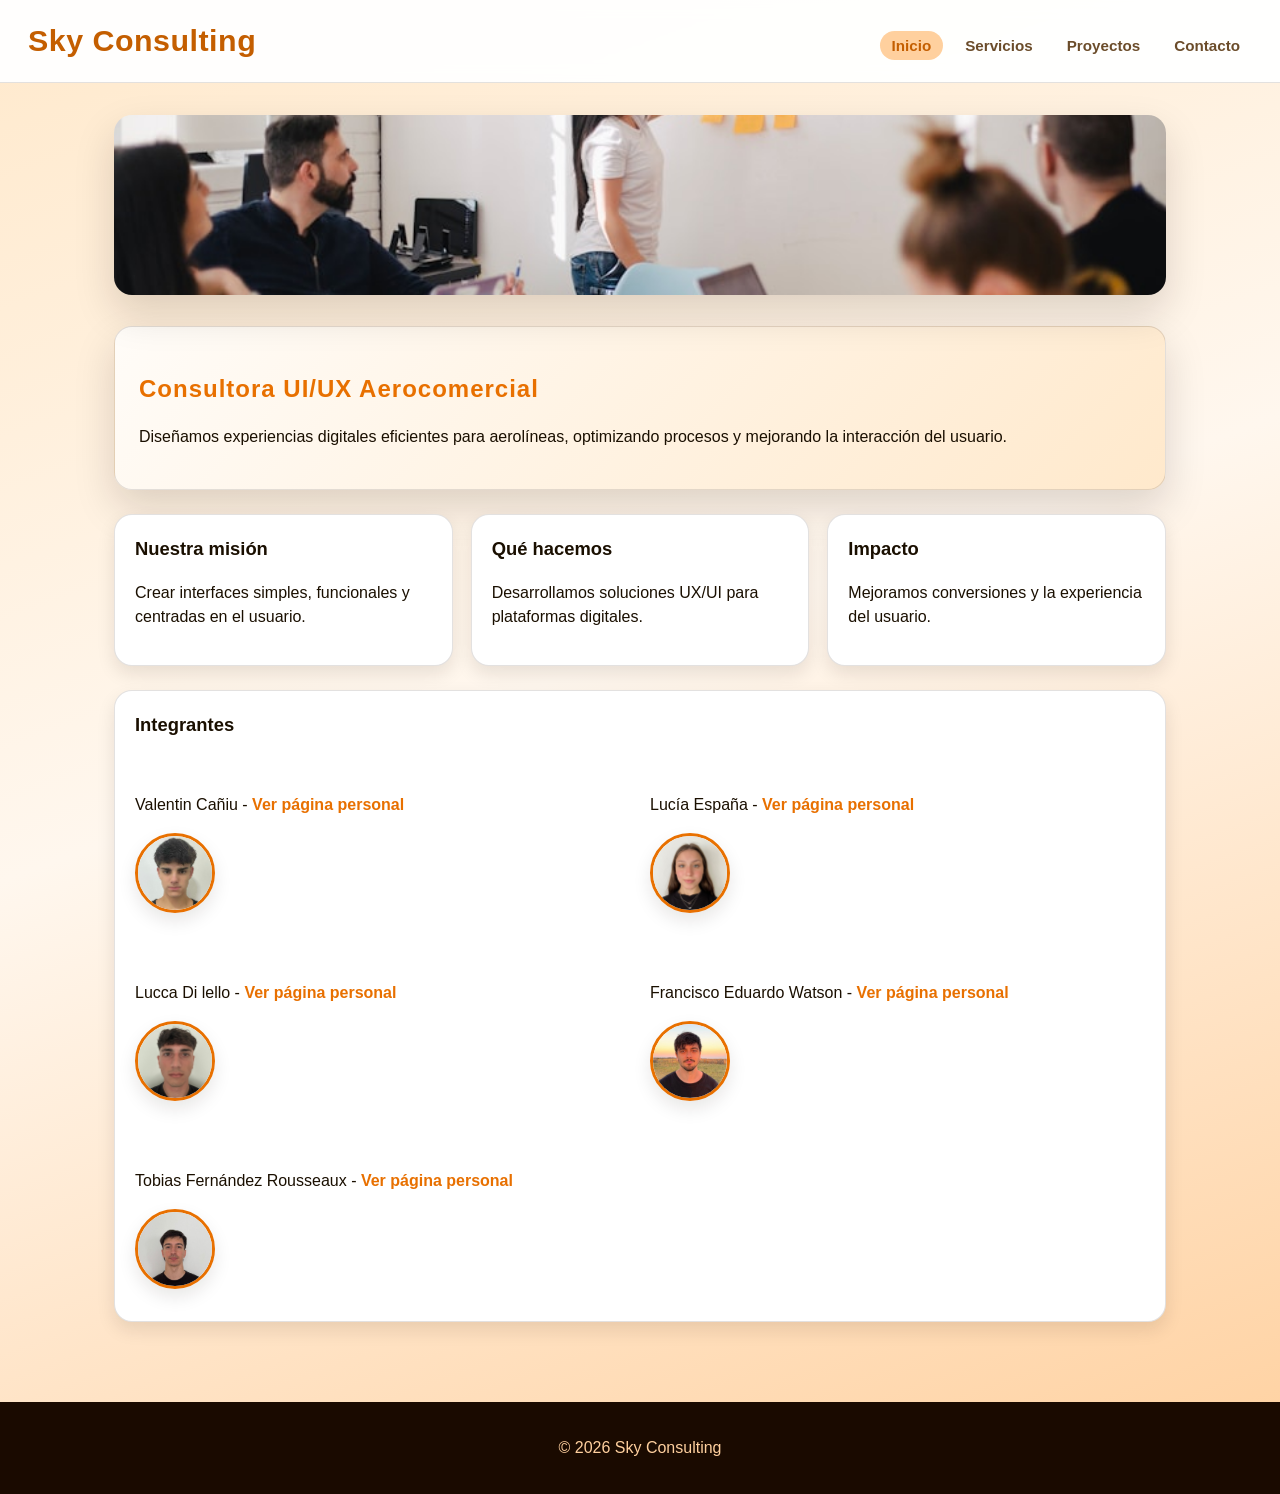
<file: index.html>
<!DOCTYPE html>
<html lang="es">
<head>
    <meta charset="UTF-8">
    <meta name="viewport" content="width=device-width, initial-scale=1.0">
    <title>Sky Consulting</title>
    <link rel="stylesheet" href="estilos/css1.css">
</head>

<body>

<header>

    <h1>Sky Consulting</h1>

    <nav>
        <ul>
            <li><span class="active" aria-current="page">Inicio</span></li>
            <li><a href="servicios.html">Servicios</a></li>
            <li><a href="proyectos.html">Proyectos</a></li>
            <li><a href="contacto.html">Contacto</a></li>
        </ul>
    </nav>

</header>

<main>

    <img src="imagenes/equipo.jpg" alt="Equipo de trabajo" class="main-img">

    <div class="hero">
        <h2>Consultora UI/UX Aerocomercial</h2>
        <p>Diseñamos experiencias digitales eficientes para aerolíneas, optimizando procesos y mejorando la interacción del usuario.</p>
    </div>

    <section class="cards-grid">

        <div class="card">
            <h3>Nuestra misión</h3>
            <p>Crear interfaces simples, funcionales y centradas en el usuario.</p>
        </div>

        <div class="card">
            <h3>Qué hacemos</h3>
            <p>Desarrollamos soluciones UX/UI para plataformas digitales.</p>
        </div>

        <div class="card">
            <h3>Impacto</h3>
            <p>Mejoramos conversiones y la experiencia del usuario.</p>
        </div>

    </section>

    <section class="card integrantes">

        <h3>Integrantes</h3>

        <div class="integrantes-grid">

            <div class="integrante">
                <p>Valentin Cañiu -
                <a href="https://valentincaniu.github.io/Proyecto1/" target="_blank">
                    Ver página personal
                </a></p>

                <img src="imagenes/valentin.jpg" alt="Valentin Cañiu">
            </div>

            <div class="integrante">
                <p>Lucía España -
                <a href="https://luespana.github.io/desarrollo-web/" target="_blank">
                    Ver página personal
                </a></p>

                <img src="imagenes/lucia.jpg" alt="Lucía España">
            </div>

            <div class="integrante">
                <p>Lucca Di lello -
                <a href="https://luccadilello.github.io/Proyecto1/" target="_blank">
                    Ver página personal
                </a></p>

                <img src="imagenes/lucca.jpg" alt="Lucca Di lello">
            </div>

            <div class="integrante">
                <p>Francisco Eduardo Watson -
                <a href="https://franciscowatson.github.io/proyecto1jueves/" target="_blank">
                    Ver página personal
                </a></p>

                <img src="imagenes/francisco.jpg" alt="Francisco Watson">
            </div>

            <div class="integrante">
                <p>Tobias Fernández Rousseaux -
                <a href="https://tobiasfrousseaux.github.io/pagina-personal/" target="_blank">
                    Ver página personal
                </a></p>

                <img src="imagenes/tobias.jpg" alt="Tobias Fernández Rousseaux">
            </div>

        </div>

    </section>

</main>

<footer>
    <p>© 2026 Sky Consulting</p>
</footer>

</body>
</html>
</file>
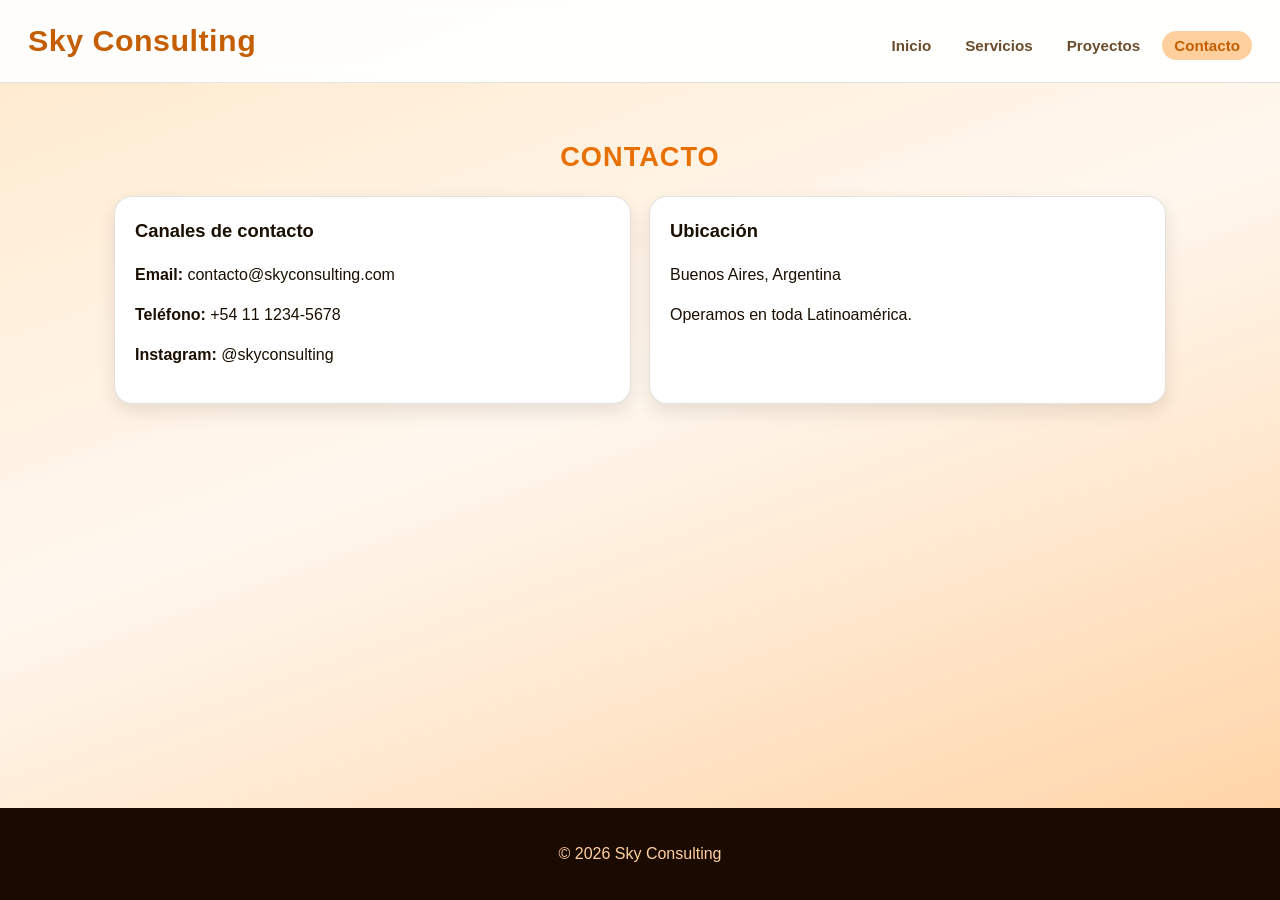
<file: contacto.html>
<!DOCTYPE html>
<html lang="es">
<head>
    <meta charset="UTF-8">
    <meta name="viewport" content="width=device-width, initial-scale=1.0">
    <title>Contacto</title>
    <link rel="stylesheet" href="estilos/css1.css">
</head>

<body>
<header>
    <h1>Sky Consulting</h1>
    <nav>
        <ul>
            <li><a href="index.html">Inicio</a></li>
            <li><a href="servicios.html">Servicios</a></li>
            <li><a href="proyectos.html">Proyectos</a></li>
            <li><span class="active" aria-current="page">Contacto</span></li>
        </ul>
    </nav>
</header>

<main>
    <h2>Contacto</h2>

    <section class="cards-grid">

        <section class="card">
            <h3>Canales de contacto</h3>
            <p><strong>Email:</strong> contacto@skyconsulting.com</p>
            <p><strong>Teléfono:</strong> +54 11 1234-5678</p>
            <p><strong>Instagram:</strong> @skyconsulting</p>
        </section>

        <section class="card">
            <h3>Ubicación</h3>
            <p>Buenos Aires, Argentina</p>
            <p>Operamos en toda Latinoamérica.</p>
        </section>

    </section>
</main>

<footer>
    <p>© 2026 Sky Consulting</p>
</footer>

</body>
</html>
</file>
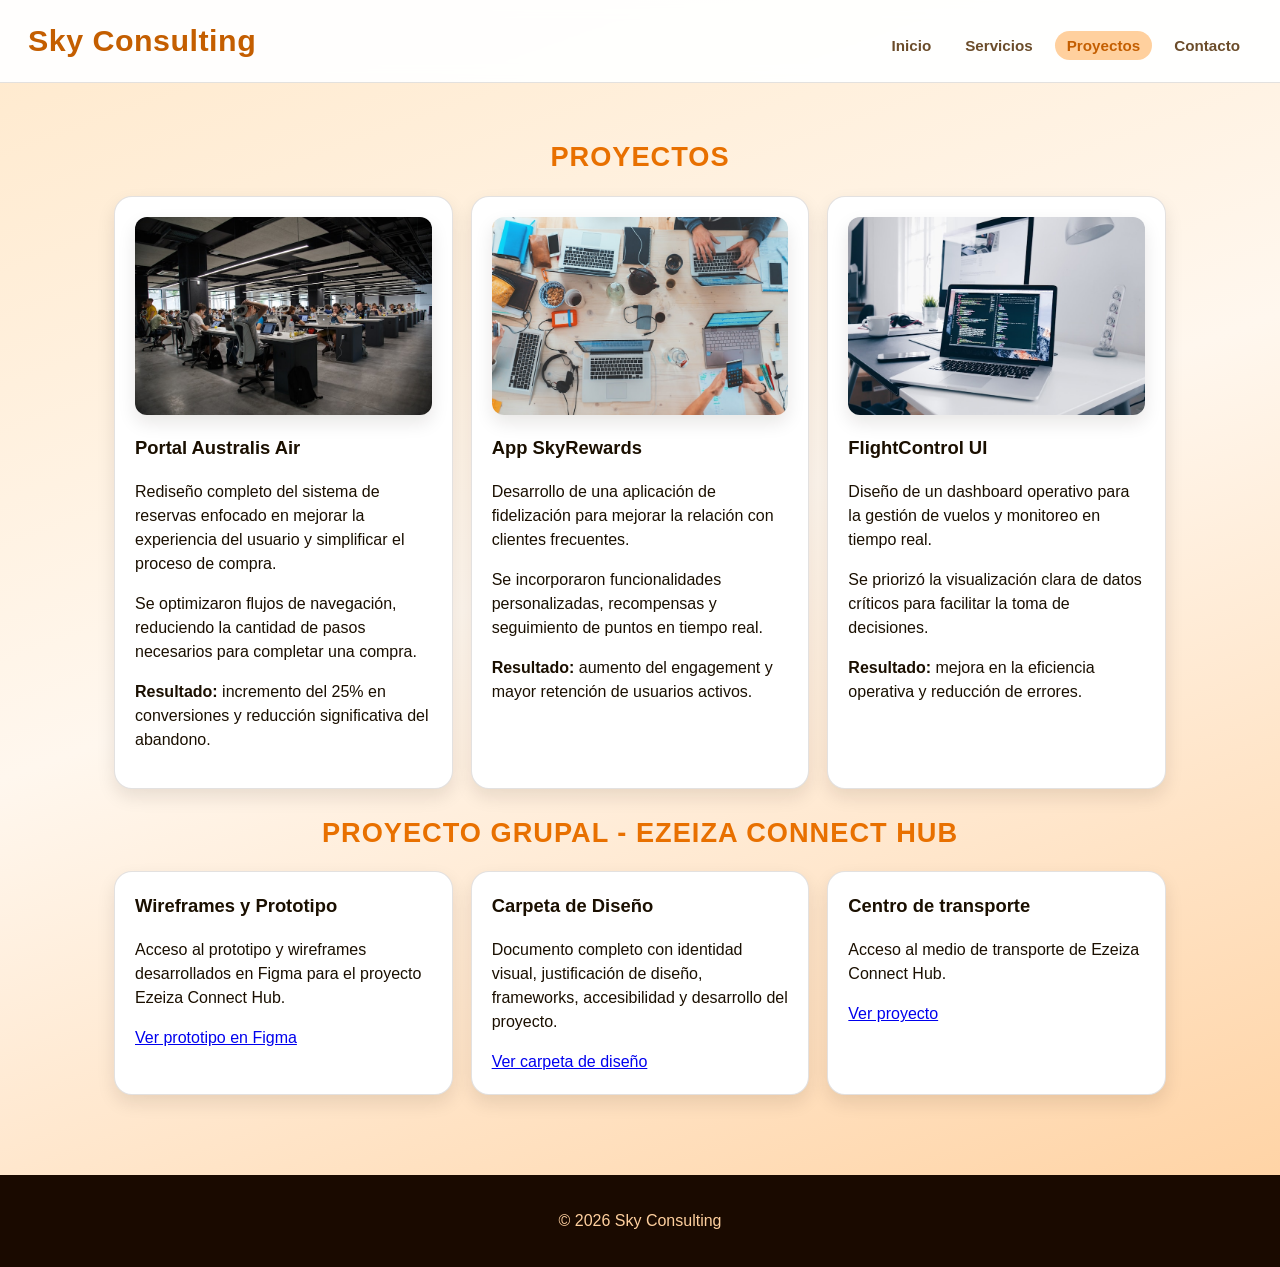
<file: proyectos.html>
<!DOCTYPE html>
<html lang="es">
<head>
    <meta charset="UTF-8">
    <meta name="viewport" content="width=device-width, initial-scale=1.0">
    <title>Proyectos | Sky Consulting</title>
    <link rel="stylesheet" href="estilos/css1.css">
</head>

<body>

<header>
    <h1>Sky Consulting</h1>
    <nav>
        <ul>
            <li><a href="index.html">Inicio</a></li>
            <li><a href="servicios.html">Servicios</a></li>
            <li><span class="active" aria-current="page">Proyectos</span></li>
            <li><a href="contacto.html">Contacto</a></li>
        </ul>
    </nav>
</header>

<main>
    <h2>Proyectos</h2>
    <section class="cards-grid">
        <section class="card">
            <img src="imagenes/reservas.jpg" alt="Sistema de reservas">
            <h3>Portal Australis Air</h3>
            <p>Rediseño completo del sistema de reservas enfocado en mejorar la experiencia del usuario y simplificar el proceso de compra.</p>
            <p>Se optimizaron flujos de navegación, reduciendo la cantidad de pasos necesarios para completar una compra.</p>
            <p><strong>Resultado:</strong> incremento del 25% en conversiones y reducción significativa del abandono.</p>
        </section>

        <section class="card">
            <img src="imagenes/app.jpg" alt="Aplicación móvil">
            <h3>App SkyRewards</h3>
            <p>Desarrollo de una aplicación de fidelización para mejorar la relación con clientes frecuentes.</p>
            <p>Se incorporaron funcionalidades personalizadas, recompensas y seguimiento de puntos en tiempo real.</p>
            <p><strong>Resultado:</strong> aumento del engagement y mayor retención de usuarios activos.</p>
        </section>

        <section class="card">
            <img src="imagenes/control.jpg" alt="Dashboard de control">
            <h3>FlightControl UI</h3>
            <p>Diseño de un dashboard operativo para la gestión de vuelos y monitoreo en tiempo real.</p>
            <p>Se priorizó la visualización clara de datos críticos para facilitar la toma de decisiones.</p>
            <p><strong>Resultado:</strong> mejora en la eficiencia operativa y reducción de errores.</p>
        </section>

    </section>
    <section class="documentacion">
        <h2>Proyecto Grupal - Ezeiza Connect Hub</h2>
        <div class="cards-grid">
            
            <section class="card">
                <h3>Wireframes y Prototipo</h3>
                <p>Acceso al prototipo y wireframes desarrollados en Figma para el proyecto Ezeiza Connect Hub.</p>
                <a href="https://www.figma.com/design/Uvbw89Vm6Ws32OntAVia23/Proyecto-Grupal?node-id=0-1&p=f&t=pGCp5zMFdIj5fYBo-0"target="_blank">Ver prototipo en Figma</a>
            </section>

            <section class="card">
                <h3>Carpeta de Diseño</h3>
                <p>Documento completo con identidad visual, justificación de diseño, frameworks, accesibilidad y desarrollo del proyecto.</p>
                <a href="https://docs.google.com/document/d/17S4O7mIaVhySBR0fvlC9IGH8XH6HlLnqIceVlF9YPp4/edit?usp=sharing"target="_blank">Ver carpeta de diseño</a>
            </section>

            <section class="card">
                <h3>Centro de transporte</h3>
                <p>Acceso al medio de transporte de Ezeiza Connect Hub.</p>
                <a href="https://luccadilello.github.io/ProyectoGrupal/index.html" target="_blank">
                    Ver proyecto
                </a>
            </section>

        </div>

    </section>

</main>

<footer>

    <p>© 2026 Sky Consulting</p>

</footer>

</body>

</html>
</file>
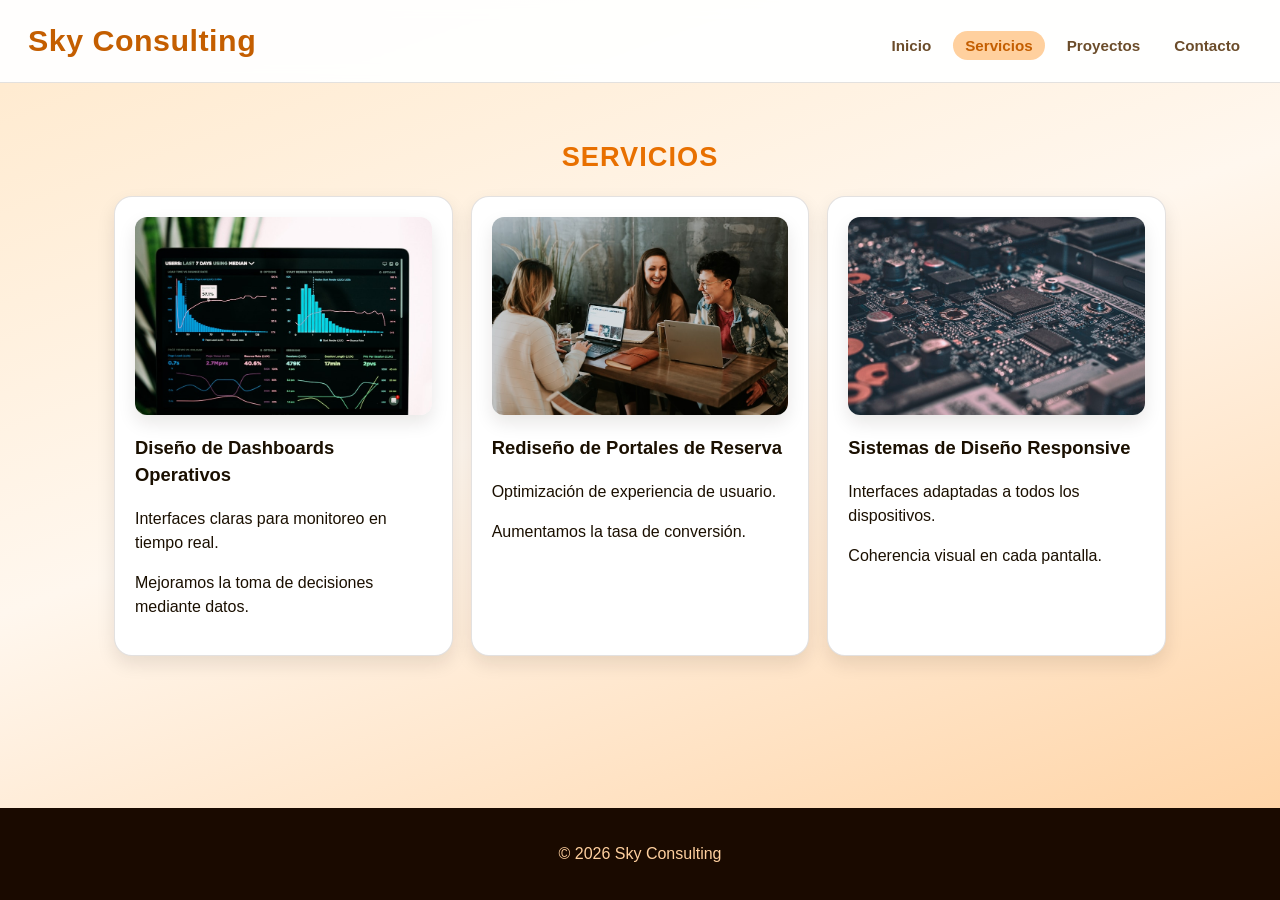
<file: servicios.html>
<!DOCTYPE html>
<html lang="es">
<head>
    <meta charset="UTF-8">
    <meta name="viewport" content="width=device-width, initial-scale=1.0">
    <title>Servicios</title>
    <link rel="stylesheet" href="estilos/css1.css">
</head>

<body>
<header>
    <h1>Sky Consulting</h1>
    <nav>
        <ul>
            <li><a href="index.html">Inicio</a></li>
            <li><span class="active" aria-current="page">Servicios</span></li>
            <li><a href="proyectos.html">Proyectos</a></li>
            <li><a href="contacto.html">Contacto</a></li>
        </ul>
    </nav>
</header>

<main>
    <h2>Servicios</h2>

    <section class="cards-grid">

        <section class="card">
            <img src="imagenes/dashboard.jpg" alt="Dashboard de datos">
            <h3>Diseño de Dashboards Operativos</h3>
            <p>Interfaces claras para monitoreo en tiempo real.</p>
            <p>Mejoramos la toma de decisiones mediante datos.</p>
        </section>

        <section class="card">
            <img src="imagenes/ux.jpg" alt="Plataforma digital">
            <h3>Rediseño de Portales de Reserva</h3>
            <p>Optimización de experiencia de usuario.</p>
            <p>Aumentamos la tasa de conversión.</p>
        </section>

        <section class="card">
            <img src="imagenes/responsive.jpg" alt="Diseño responsive">
            <h3>Sistemas de Diseño Responsive</h3>
            <p>Interfaces adaptadas a todos los dispositivos.</p>
            <p>Coherencia visual en cada pantalla.</p>
        </section>

    </section>
</main>

<footer>
    <p>© 2026 Sky Consulting</p>
</footer>

</body>
</html>
</file>
<file: estilos/css1.css>
/* RESET */
* {
  box-sizing: border-box;
}

:root {
  --orange-50: #fff7ee;
  --orange-100: #ffe9cc;
  --orange-200: #ffd09e;
  --orange-300: #ffaa5c;
  --orange-400: #e87000;
  --orange-500: #c45e00;
  --orange-600: #9c4a00;
  --orange-900: #1a0a00;
  --bg: var(--orange-50);
  --bg-soft: var(--orange-100);
  --surface: #ffffff;
  --surface-elev: #fffcf8;
  --text: #1a0f00;
  --text-muted: #6b4c2a;
  --brand: var(--orange-400);
  --brand-strong: var(--orange-500);
  --brand-soft: var(--orange-200);
  --stroke: rgba(26, 15, 0, 0.12);
  --shadow-sm: 0 8px 18px rgba(26, 15, 0, 0.10);
  --shadow-md: 0 18px 40px rgba(26, 15, 0, 0.15);
  --radius: 18px;
}

/* BODY */
body {
  margin: 0;
  font-family: "Segoe UI", "Verdana", "Tahoma", sans-serif;
  background: linear-gradient(160deg, var(--orange-100) 0%, var(--orange-50) 45%, var(--orange-200) 100%);
  color: var(--text);
  line-height: 1.5;
  min-height: 100vh;
  display: flex;
  flex-direction: column;
}

/* HEADER */
header {
  background-color: rgba(255, 255, 255, 0.95);
  border-bottom: 1px solid var(--stroke);
  padding: 18px 28px;
  position: sticky;
  top: 0;
  z-index: 10;
  backdrop-filter: blur(8px);
  display: flex;
  justify-content: space-between;
  align-items: center;
  flex-wrap: wrap;
}

h1 {
  margin: 0;
  font-family: "Segoe UI", "Verdana", "Tahoma", sans-serif;
  font-size: 1.9rem;
  letter-spacing: 0.5px;
  color: var(--brand-strong);
}

/* NAV */
nav ul {
  list-style: none;
  display: flex;
  flex-wrap: wrap;
  gap: 10px;
  padding: 10px 0 0;
  margin: 0;
}

nav a,
.active {
  text-decoration: none;
  color: var(--text-muted);
  font-weight: 700;
  font-size: 0.95rem;
  padding: 6px 12px;
  border-radius: 999px;
  transition: all 0.2s ease;
}

nav a:hover {
  color: var(--brand-strong);
  background: var(--brand-soft);
}

.active {
  color: var(--brand-strong);
  background: var(--brand-soft);
}

/* MAIN */
main {
  width: 100%;
  max-width: 1100px;
  margin: 0 auto;
  padding: 32px 24px 56px;
  flex: 1;
}

/* ESPACIADO GLOBAL */
main > * {
  margin-bottom: 24px;
}

/* TITULOS */
h2 {
  color: var(--brand);
  text-align: center;
  font-family: "Segoe UI", "Verdana", "Tahoma", sans-serif;
  font-size: 1.7rem;
  letter-spacing: 1px;
  text-transform: uppercase;
  margin-bottom: 18px;
}

.hero h2 {
  text-align: left;
  text-transform: none;
  font-size: 1.5rem;
}

h3 {
  color: var(--text);
  margin-top: 0;
  font-size: 1.15rem;
}

/* HERO */
.hero {
  background: linear-gradient(135deg, var(--surface-elev), var(--bg-soft));
  border: 1px solid var(--stroke);
  border-radius: var(--radius);
  padding: 24px;
  box-shadow: var(--shadow-md);
}

/* GRID */
.cards-grid {
  display: grid;
  grid-template-columns: repeat(auto-fit, minmax(240px, 1fr));
  gap: 18px;
}

/* CARDS */
.card {
  background-color: var(--surface);
  padding: 20px;
  border-radius: var(--radius);
  border: 1px solid var(--stroke);
  box-shadow: var(--shadow-sm);
  transition: transform 0.2s ease, box-shadow 0.2s ease;
}

.card:hover {
  transform: translateY(-4px);
  box-shadow: var(--shadow-md);
}

/* IMÁGENES EN CARDS */
.card img {
  width: 100%;
  border-radius: 12px;
  margin-bottom: 12px;
  box-shadow: var(--shadow-sm);
}

/* IMAGEN PRINCIPAL */
.main-img {
  width: 100%;
  max-height: 180px;
  object-fit: cover;
  border-radius: var(--radius);
  box-shadow: var(--shadow-md);
}

/* INTEGRANTES */
.integrantes-grid {
  display: grid;
  grid-template-columns: repeat(2, 1fr);
  gap: 20px;
}

.integrante {
  margin-top: 20px;
}

.integrante img {
  width: 80px;
  height: 80px;
  object-fit: cover;
  border-radius: 50%;
  border: 3px solid var(--brand);
  display: block;
  margin-top: 10px;
}

.integrantes a {
  color: var(--brand);
  text-decoration: none;
  font-weight: 700;
}

.integrantes a:hover {
  color: var(--brand-strong);
  text-decoration: underline;
}

/* FOOTER */
footer {
  background-color: var(--orange-900);
  color: var(--orange-200);
  text-align: center;
  padding: 18px;
}

/* RESPONSIVE */
@media (max-width: 700px) {

  header {
    flex-direction: column;
    align-items: center;
  }

  nav ul {
    flex-direction: column;
    gap: 8px;
    align-items: center;
  }

  .integrantes-grid {
    grid-template-columns: 1fr;
  }

  main {
    padding: 16px;
  }

  h1 {
    font-size: 1.6rem;
  }
}
</file>
